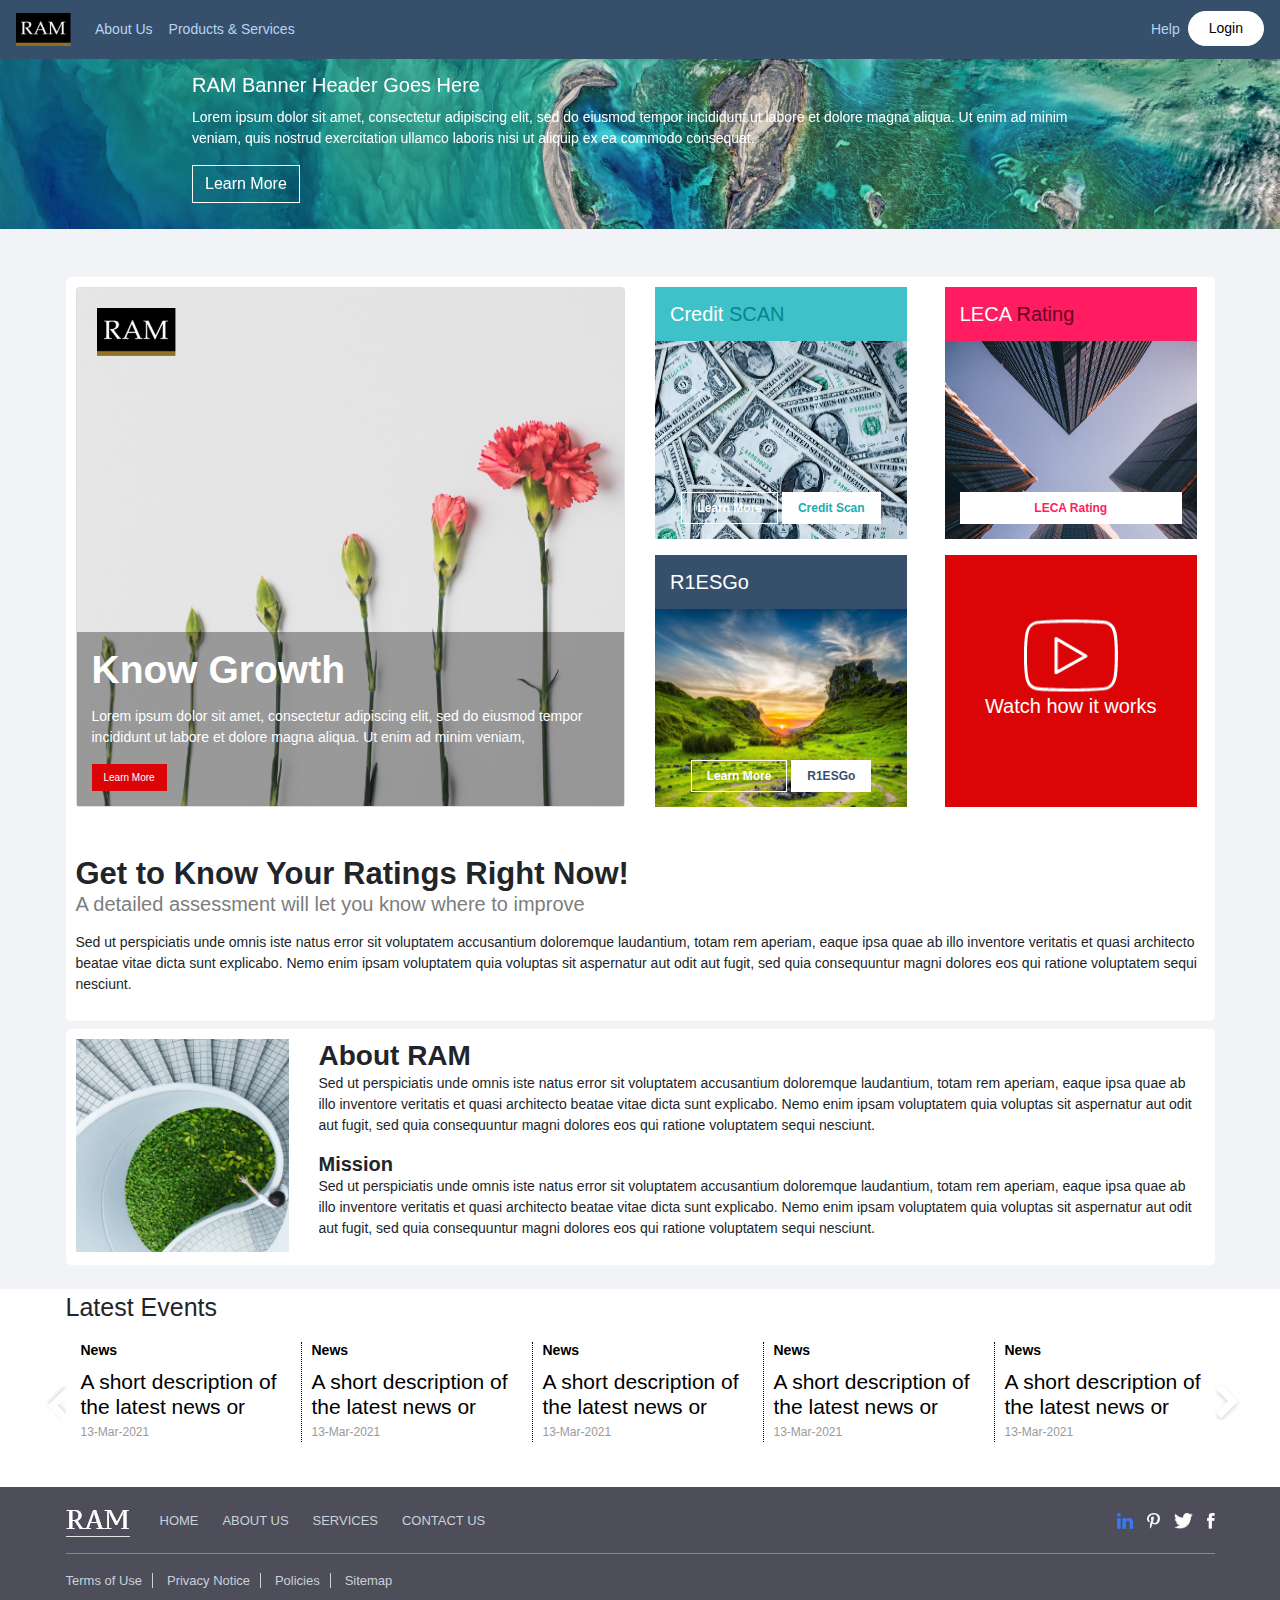
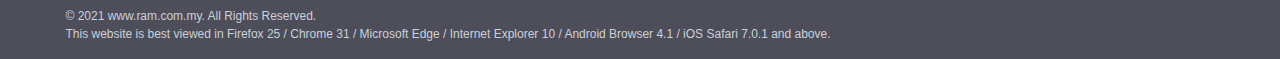
<file: index.html>
<!doctype html>
<html lang="en">

<head>
    <!-- Required meta tags -->
    <meta charset="utf-8">
    <meta name="viewport" content="width=device-width, initial-scale=1, shrink-to-fit=no">

    <!-- Bootstrap CSS -->
    <link rel="stylesheet" href="css/bootstrap.min.css">
    <link rel="stylesheet" href="css/style.css">

    <title>RAM</title>
    <link rel="stylesheet" href="css/slick.css">
</head>

<body>
    <header>
        <nav class="navbar navbar-expand-lg">
            <a class="navbar-brand" href="#">
                <img src="./img/ram-logo.png" alt="" width="55">
            </a>
            <button class="navbar-toggler" type="button" data-toggle="collapse" data-target="#navbarText"
                aria-controls="navbarText" aria-expanded="false" aria-label="Toggle navigation">
                    <svg _ngcontent-ouj-c78="" version="1.1" id="Capa_1" xmlns="http://www.w3.org/2000/svg" xmlns:xlink="http://www.w3.org/1999/xlink" x="0px" y="0px" viewBox="0 0 409.6 409.6" xml:space="preserve" style="enable-background: new 0 0 409.6 409.6;"><g _ngcontent-ouj-c78=""><g _ngcontent-ouj-c78=""><path _ngcontent-ouj-c78="" d="M392.533,17.067H17.067C7.641,17.067,0,24.708,0,34.133S7.641,51.2,17.067,51.2h375.467
                        c9.426,0,17.067-7.641,17.067-17.067S401.959,17.067,392.533,17.067z"></path></g></g><g _ngcontent-ouj-c78=""><g _ngcontent-ouj-c78=""><path _ngcontent-ouj-c78="" d="M392.533,187.733H17.067C7.641,187.733,0,195.374,0,204.8s7.641,17.067,17.067,17.067h375.467
                        c9.426,0,17.067-7.641,17.067-17.067S401.959,187.733,392.533,187.733z"></path></g></g><g _ngcontent-ouj-c78=""><g _ngcontent-ouj-c78=""><path _ngcontent-ouj-c78="" d="M392.533,358.4H17.067C7.641,358.4,0,366.041,0,375.467s7.641,17.067,17.067,17.067h375.467
                        c9.426,0,17.067-7.641,17.067-17.067S401.959,358.4,392.533,358.4z"></path></g></g><g _ngcontent-ouj-c78=""></g><g _ngcontent-ouj-c78=""></g><g _ngcontent-ouj-c78=""></g><g _ngcontent-ouj-c78=""></g><g _ngcontent-ouj-c78=""></g><g _ngcontent-ouj-c78=""></g><g _ngcontent-ouj-c78=""></g><g _ngcontent-ouj-c78=""></g><g _ngcontent-ouj-c78=""></g><g _ngcontent-ouj-c78=""></g><g _ngcontent-ouj-c78=""></g><g _ngcontent-ouj-c78=""></g><g _ngcontent-ouj-c78=""></g><g _ngcontent-ouj-c78=""></g><g _ngcontent-ouj-c78=""></g></svg>
            </button>
            <div class="collapse navbar-collapse" id="navbarText">
                <ul class="navbar-nav mr-auto">
                    <li class="nav-item">
                        <a class="nav-link" href="#">About Us</a>
                    </li>
                    <li class="nav-item">
                        <a class="nav-link" href="#">Products & Services</a>
                    </li>
                </ul>
                <div class="form-inline my-2 my-lg-0">
                    <ul class="navbar-nav mr-auto">
                        <li class="nav-item">
                            <a class="nav-link" href="#">Help</a>
                        </li>
                        <li class="nav-item">
                            <a class="nav-link login-link" href="#">Login</a>
                        </li>
                    </ul>
                </div>
            </div>
        </nav>
    </header>
    <section class="banner">
        <div id="carouselExampleSlidesOnly" class="carousel slide d-none d-md-block" data-ride="carousel">
            <div class="carousel-inner">
                <div class="carousel-item active">
                    <img class="d-block w-100" src="./img/bannner-landing.png" alt="First slide">
                    <div class="carousel-caption d-none d-md-block">
                        <h5>RAM Banner Header Goes Here</h5>
                        <p>Lorem ipsum dolor sit amet, consectetur adipiscing elit, sed do eiusmod tempor incididunt ut
                            labore et dolore magna aliqua. Ut enim ad minim veniam, quis nostrud exercitation ullamco
                            laboris nisi ut aliquip ex ea commodo consequat.</p>
                        <button class="btn btn-outline-primary">Learn More</button>
                    </div>
                </div>
                <div class="carousel-item">
                    <img class="d-block w-100" src="./img/bannner-landing.png" alt="Second slide">
                    <div class="carousel-caption d-none d-md-block">
                        <h5>RAM Banner Header Goes Here</h5>
                        <p>Lorem ipsum dolor sit amet, consectetur adipiscing elit, sed do eiusmod tempor incididunt ut
                            labore et dolore magna aliqua. Ut enim ad minim veniam, quis nostrud exercitation ullamco
                            laboris nisi ut aliquip ex ea commodo consequat.</p>
                        <button class="btn btn-outline-primary">Learn More</button>
                    </div>
                </div>
                <div class="carousel-item">
                    <img class="d-block w-100" src="./img/bannner-landing.png" alt="Third slide">
                    <div class="carousel-caption d-none d-md-block">
                        <h5>RAM Banner Header Goes Here</h5>
                        <p>Lorem ipsum dolor sit amet, consectetur adipiscing elit, sed do eiusmod tempor incididunt ut
                            labore et dolore magna aliqua. Ut enim ad minim veniam, quis nostrud exercitation ullamco
                            laboris nisi ut aliquip ex ea commodo consequat.</p>
                        <button class="btn btn-outline-primary">Learn More</button>
                    </div>
                </div>
            </div>
        </div>
    </section>
    <section class="content mt-5">
        <div class="container">
            <div class="bg-white-rouded">
                <div class="row">
                    <div class="col-md-6 col-12">
                        <div class="card black-overlay">
                            <img class="card-img-top" src="./img/growth.png" alt="">
                            <div class="card-body">
                                <div class="head-logo">
                                    <img src="./img/ram-logo.png" alt="">
                                </div>
                                <div class="footer">
                                    <h2 class="card-title">Know Growth</h2>
                                    <p class="card-text">Lorem ipsum dolor sit amet, consectetur adipiscing elit, sed do
                                        eiusmod tempor incididunt ut labore et dolore magna aliqua. Ut enim ad minim
                                        veniam,
                                    </p>
                                    <a href="#" class="btn btn-primary">Learn More</a>
                                </div>
                            </div>
                        </div>
                    </div>
                    <div class="col-6 mt-md-0 mt-3">
                        <div class="row">
                            <div class="col-md-6 col-12">
                                <div class="card blue-overlay card-byFour">
                                    <h5 class="card-title">Credit <span>SCAN</span></h5>
                                    <img class="card-img-top" src="./img/credit.png" alt="Card image cap">
                                    <div class="button-wrapper">
                                        <a href="#" class="btn btn-outline-primary">Learn More</a>
                                        <a href="#" class="btn btn-primary">Credit Scan</a>
                                    </div>
                                </div>
                            </div>
                            <div class="col-md-6 col-12 mt-md-0 mt-3">
                                <div class="card pink-overlay card-byFour">
                                    <h5 class="card-title">LECA <span>Rating</span></h5>
                                    <img class="card-img-top" src="./img/leca.png" alt="Card image cap">
                                    <div class="button-wrapper">
                                        <a href="#" class="btn btn-primary">LECA Rating</a>
                                    </div>
                                </div>
                            </div>
                            <div class="col-md-6 col-12 mt-3">
                                <div class="card grey-overlay card-byFour">
                                    <h5 class="card-title">R1ESGo</h5>
                                    <img class="card-img-top" src="./img/r1esgo.png" alt="Card image cap">
                                    <div class="button-wrapper">
                                        <a href="#" class="btn btn-outline-primary">Learn More</a>
                                        <a href="#" class="btn btn-primary">R1ESGo</a>
                                    </div>
                                </div>
                            </div>
                            <div class="col-md-6 col-12 mt-3">
                                <div class="card red-overlay card-byFour">
                                    <div class="play-wrapper">
                                        <div class="play-icon">
                                            <img src="./img/media-circle.png" alt="" class="play-circle">
                                            <img src="./img/media-play.png" alt="" class="play-triangle">
                                        </div>
                                        <span>Watch how it works</span>
                                    </div>
                                </div>
                            </div>
                        </div>
                    </div>
                </div>
                <div class="row mt-5">
                    <div class="col-12">
                        <h3>Get to Know Your Ratings Right Now!</h3>
                        <h5>A detailed assessment will let you know where to improve</h5>
                        <p class="mt-3">Sed ut perspiciatis unde omnis iste natus error sit voluptatem accusantium
                            doloremque laudantium, totam rem aperiam, eaque ipsa quae ab illo inventore veritatis et
                            quasi architecto beatae vitae dicta sunt explicabo. Nemo enim ipsam voluptatem quia voluptas
                            sit aspernatur aut odit aut fugit, sed quia consequuntur magni dolores eos qui ratione
                            voluptatem sequi nesciunt.</p>
                    </div>
                </div>
            </div>
        </div>
    </section>
    <section class="about-ram mt-2">
        <div class="container">
            <div class="bg-white-rouded">
                <div class="row">
                    <div class="col-md-auto col-12">
                        <img src="./img/about-ram.png" alt="" width="213">
                    </div>
                    <div class="col mt-3 mt-md-0">
                        <h4>About RAM</h4>
                        <p>Sed ut perspiciatis unde omnis iste natus error sit voluptatem accusantium doloremque
                            laudantium, totam rem aperiam, eaque ipsa quae ab illo inventore veritatis et quasi
                            architecto beatae vitae dicta sunt explicabo. Nemo enim ipsam voluptatem quia voluptas sit
                            aspernatur aut odit aut fugit, sed quia consequuntur magni dolores eos qui ratione
                            voluptatem sequi nesciunt.</p>
                        <h5>Mission</h5>
                        <p>Sed ut perspiciatis unde omnis iste natus error sit voluptatem accusantium doloremque
                            laudantium, totam rem aperiam, eaque ipsa quae ab illo inventore veritatis et quasi
                            architecto beatae vitae dicta sunt explicabo. Nemo enim ipsam voluptatem quia voluptas sit
                            aspernatur aut odit aut fugit, sed quia consequuntur magni dolores eos qui ratione
                            voluptatem sequi nesciunt.</p>
                    </div>
                </div>
            </div>
        </div>
    </section>
    <section class="latest-evnets mt-4">
        <div class="container">
            <div class="row">
                <div class="col-12">
                    <div class="title">Latest Events</div>
                    <div class="slider latest-events-slider mt-3">
                        <div class="item">
                            <h3>News</h3>
                            <h2>A short description of the latest news or event goes down here</h2>
                            <span>13-Mar-2021</span>
                        </div>
                        <div class="item">
                            <h3>News</h3>
                            <h2>A short description of the latest news or event goes down here</h2>
                            <span>13-Mar-2021</span>
                        </div>
                        <div class="item">
                            <h3>News</h3>
                            <h2>A short description of the latest news or event goes down here</h2>
                            <span>13-Mar-2021</span>
                        </div>
                        <div class="item">
                            <h3>News</h3>
                            <h2>A short description of the latest news or event goes down here</h2>
                            <span>13-Mar-2021</span>
                        </div>
                        <div class="item">
                            <h3>News</h3>
                            <h2>A short description of the latest news or event goes down here</h2>
                            <span>13-Mar-2021</span>
                        </div>
                        <div class="item">
                            <h3>News</h3>
                            <h2>A short description of the latest news or event goes down here</h2>
                            <span>13-Mar-2021</span>
                        </div>
                    </div>
                </div>
            </div>
        </div>
    </section>
    <footer class="py-3">
        <div class="container">
            <div class="row align-items-center">
                <div class="col-auto">
                    <img src="./img/logo-footer.png" alt="" width="64">
                    <hr class="footer-logo-underline">
                </div>
                <div class="col-md col-12 mt-md-0 mt-3">
                    <ul class="footer-links">
                        <li><a href="#">HOME</a></li>
                        <li><a href="#">ABOUT US</a></li>
                        <li><a href="#">SERVICES</a></li>
                        <li><a href="#">CONTACT US</a></li>
                    </ul>
                </div>
                <div class="col-auto mt-md-0 mt-3">
                    <div class="social-links">
                        <img src="./img/icons/linked-in.png" alt="">
                        <img src="./img/icons/pinterest.png" alt="">
                        <img src="./img/icons/twitter.png" alt="">
                        <img src="./img/icons/facebook.png" alt="">
                    </div>
                </div>
            </div>
            <hr class="footer-link-divider">
            <div class="row">
                <div class="col-12">
                    <ul class="footer-links separetor mb-3">
                        <li><a href="#">Terms of Use</a></li>
                        <li><a href="#">Privacy Notice</a></li>
                        <li><a href="#">Policies</a></li>
                        <li><a href="#">Sitemap</a></li>
                    </ul>
                    <div class="copyright">
                        © 2021 www.ram.com.my. All Rights Reserved. <br>This website is best viewed in Firefox 25 /
                        Chrome 31 / Microsoft Edge / Internet Explorer 10 / Android Browser 4.1 / iOS Safari 7.0.1 and
                        above.
                    </div>
                </div>
            </div>
        </div>
    </footer>

    <!-- Optional JavaScript -->
    <!-- jQuery first, then Popper.js, then Bootstrap JS -->
    <script src="js/jquery-2.2.0.min.js" type="text/javascript"></script>
    <script src="js/slick.js"></script>
    <script src="js/popper.min.js"></script>
    <script src="js/bootstrap.min.js"></script>
    <script>
        $(document).ready(function () {
            $('.carousel').carousel({
                interval: 2000,
                ride: false
            })
            $('.latest-events-slider').slick({
                slidesToShow: 5,
                slidesToScroll: 1,
                autoplay: false,
                responsive: [{
                    breakpoint: 1024,
                    settings: {
                        slidesToShow: 3,
                        infinite: true
                    }
                }, {
                    breakpoint: 600,
                    settings: {
                        slidesToShow: 2,
                        dots: true
                    }
                }, {
                    breakpoint: 300,
                    settings: "unslick"
                }]

            });
        });

    </script>
</body>

</html>
</file>
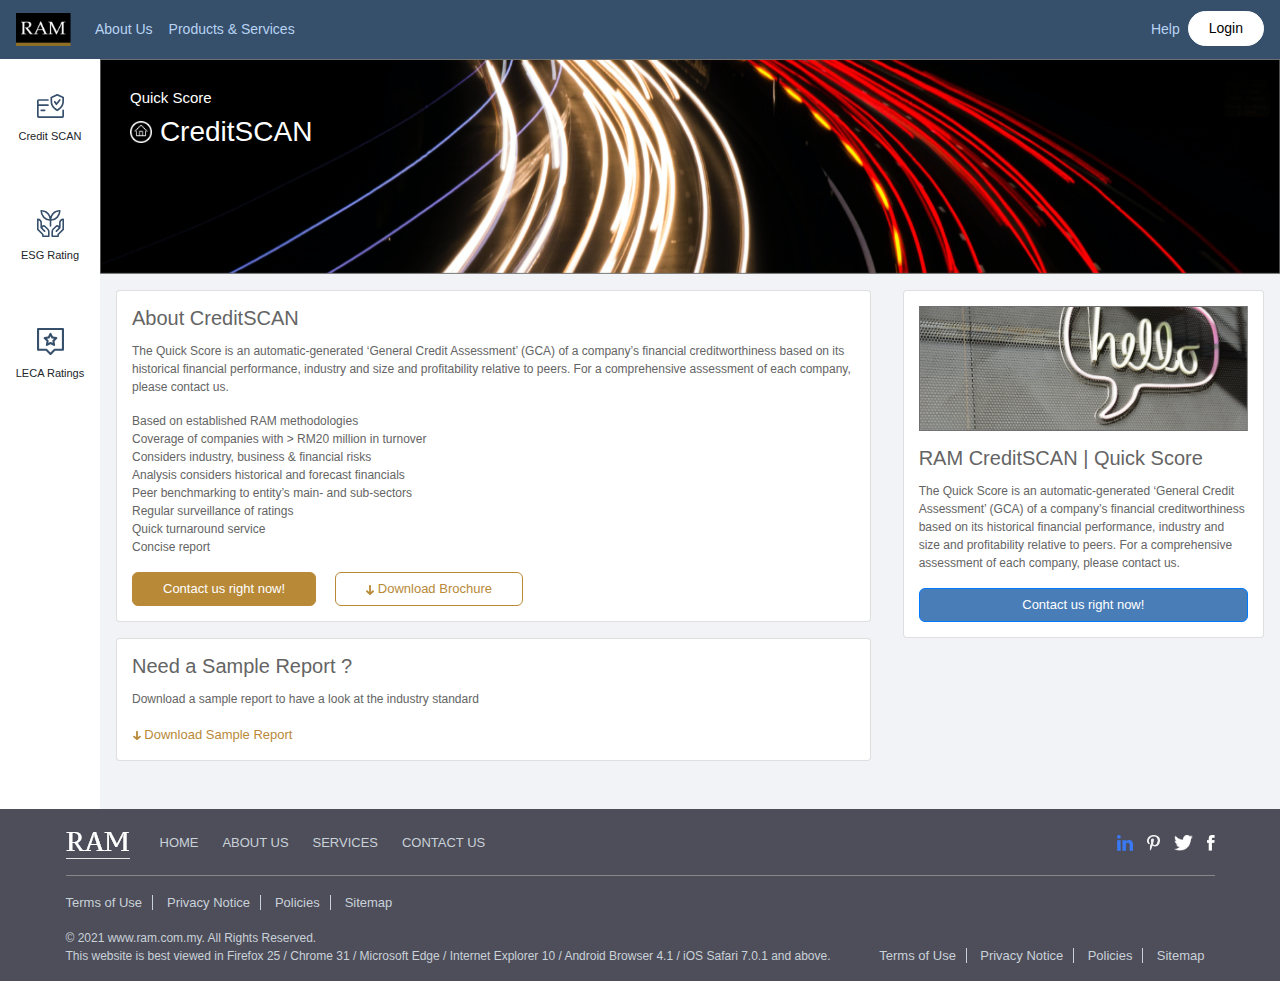
<file: credit-scan-dashboard.html>
<!doctype html>
<html lang="en">

<head>
    <!-- Required meta tags -->
    <meta charset="utf-8">
    <meta name="viewport" content="width=device-width, initial-scale=1, shrink-to-fit=no">

    <!-- Bootstrap CSS -->
    <link rel="stylesheet" href="css/bootstrap.min.css">
    <link rel="stylesheet" href="css/style.css">

    <title>RAM</title>
    <link rel="stylesheet" href="css/slick.css">
</head>

<body>
    <header>
        <nav class="navbar navbar-expand-lg">
            <a class="navbar-brand" href="#">
                <img src="./img/ram-logo.png" alt="" width="55">
            </a>
            <button class="navbar-toggler" type="button" data-toggle="collapse" data-target="#navbarText"
                aria-controls="navbarText" aria-expanded="false" aria-label="Toggle navigation">
                <svg _ngcontent-ouj-c78="" version="1.1" id="Capa_1" xmlns="http://www.w3.org/2000/svg"
                    xmlns:xlink="http://www.w3.org/1999/xlink" x="0px" y="0px" viewBox="0 0 409.6 409.6"
                    xml:space="preserve" style="enable-background: new 0 0 409.6 409.6;">
                    <g _ngcontent-ouj-c78="">
                        <g _ngcontent-ouj-c78="">
                            <path _ngcontent-ouj-c78="" d="M392.533,17.067H17.067C7.641,17.067,0,24.708,0,34.133S7.641,51.2,17.067,51.2h375.467
                        c9.426,0,17.067-7.641,17.067-17.067S401.959,17.067,392.533,17.067z"></path>
                        </g>
                    </g>
                    <g _ngcontent-ouj-c78="">
                        <g _ngcontent-ouj-c78="">
                            <path _ngcontent-ouj-c78="" d="M392.533,187.733H17.067C7.641,187.733,0,195.374,0,204.8s7.641,17.067,17.067,17.067h375.467
                        c9.426,0,17.067-7.641,17.067-17.067S401.959,187.733,392.533,187.733z"></path>
                        </g>
                    </g>
                    <g _ngcontent-ouj-c78="">
                        <g _ngcontent-ouj-c78="">
                            <path _ngcontent-ouj-c78="" d="M392.533,358.4H17.067C7.641,358.4,0,366.041,0,375.467s7.641,17.067,17.067,17.067h375.467
                        c9.426,0,17.067-7.641,17.067-17.067S401.959,358.4,392.533,358.4z"></path>
                        </g>
                    </g>
                    <g _ngcontent-ouj-c78=""></g>
                    <g _ngcontent-ouj-c78=""></g>
                    <g _ngcontent-ouj-c78=""></g>
                    <g _ngcontent-ouj-c78=""></g>
                    <g _ngcontent-ouj-c78=""></g>
                    <g _ngcontent-ouj-c78=""></g>
                    <g _ngcontent-ouj-c78=""></g>
                    <g _ngcontent-ouj-c78=""></g>
                    <g _ngcontent-ouj-c78=""></g>
                    <g _ngcontent-ouj-c78=""></g>
                    <g _ngcontent-ouj-c78=""></g>
                    <g _ngcontent-ouj-c78=""></g>
                    <g _ngcontent-ouj-c78=""></g>
                    <g _ngcontent-ouj-c78=""></g>
                    <g _ngcontent-ouj-c78=""></g>
                </svg>
            </button>
            <div class="collapse navbar-collapse" id="navbarText">
                <ul class="navbar-nav mr-auto">
                    <li class="nav-item">
                        <a class="nav-link" href="#">About Us</a>
                    </li>
                    <li class="nav-item">
                        <a class="nav-link" href="#">Products & Services</a>
                    </li>
                </ul>
                <div class="form-inline my-2 my-lg-0">
                    <ul class="navbar-nav mr-auto">
                        <li class="nav-item">
                            <a class="nav-link" href="#">Help</a>
                        </li>
                        <li class="nav-item">
                            <a class="nav-link login-link" href="#">Login</a>
                        </li>
                    </ul>
                </div>
            </div>
        </nav>
    </header>
    <section class="main">
        <div class="container-fluid px-0">
            <div class="row no-gutters">
                <aside class="col-auto">
                    <ul>
                        <li>
                            <img src="./img/svg/credit-scan.svg" alt="">
                            <span>Credit SCAN</span>
                        </li>
                        <li>
                            <img src="./img/svg/esg-rating.svg" alt="">
                            <span>ESG Rating</span>
                        </li>
                        <li>
                            <img src="./img/svg/leca-rating.svg" alt="">
                            <span>LECA Ratings</span>
                        </li>
                    </ul>
                </aside>
                <div class="content-wrapper col">
                    <section class="banner-static">
                        <div class="image">
                            <img src="./img/credit-scan-banner.png" alt="">
                        </div>
                        <div class="title">
                            <h6>Quick Score</h6>
                            <div class="home-icon">
                                <img src="./img/icons/home.png" alt="" class="mr-1">
                                <h4>CreditSCAN</h4>
                            </div>
                        </div>
                    </section>
                    <section class="nineByThree mt-3">
                        <div class="row no-gutters">
                            <div class="col-md-8 col-12 px-3">
                                <div class="card">
                                    <div class="card-body">
                                        <h5 class="card-title">About CreditSCAN</h5>
                                        <p class="card-text">The Quick Score is an automatic-generated ‘General Credit Assessment’ (GCA) of a company’s financial creditworthiness based on its historical financial performance, industry and size and profitability relative to peers. For a comprehensive assessment of each company, please contact us.</p>
                                        <ul class="mb-3">
                                            <li>Based on established RAM methodologies</li>
                                            <li>Coverage of companies with > RM20 million in turnover</li>
                                            <li>Considers industry, business & financial risks</li>
                                            <li>Analysis considers historical and forecast financials</li>
                                            <li>Peer benchmarking to entity’s main- and sub-sectors</li>
                                            <li>Regular surveillance of ratings</li>
                                            <li>Quick turnaround service</li>
                                            <li>Concise report</li>
                                        </ul>
                                        <a href="#" class="btn btn-primary orange">Contact us right now!</a>
                                        <a href="#" class="btn btn-outline-primary orange ml-3"><img src="./img/svg/download.svg" alt=""> Download Brochure</a>
                                      </div>
                                </div>
                                <div class="card mt-3 mb-5">
                                    <div class="card-body">
                                        <h5 class="card-title">Need a Sample Report ?</h5>
                                        <p class="card-text">Download a sample report to have a look at the industry standard</p>
                                        <a href="#" class="btn btn-link orange"><img src="./img/svg/download.svg" alt=""> Download Sample Report</a>
                                      </div>
                                </div>
                            </div>
                            <div class="col-md-4 col-12 px-3">
                                <div class="card mb-5">
                                    <img class="card-img-top" src="./img/hello.png" alt="">
                                    <div class="card-body">
                                        <h5 class="card-title">RAM CreditSCAN | Quick Score</h5>
                                        <p class="card-text">The Quick Score is an automatic-generated ‘General Credit Assessment’ (GCA) of a company’s financial creditworthiness based on its historical financial performance, industry and size and profitability relative to peers. For a comprehensive assessment of each company, please contact us.</p>
                                        <a href="#" class="btn btn-primary full-width">Contact us right now!</a>
                                      </div>
                                </div>
                            </div>
                        </div>
                    </section>
                </div>
            </div>
        </div>

    </section>
    <footer class="py-3">
        <div class="container">
            <div class="row align-items-center">
                <div class="col-auto">
                    <img src="./img/logo-footer.png" alt="" width="64">
                    <hr class="footer-logo-underline">
                </div>
                <div class="col-md col-12 mt-md-0 mt-3">
                    <ul class="footer-links">
                        <li><a href="#">HOME</a></li>
                        <li><a href="#">ABOUT US</a></li>
                        <li><a href="#">SERVICES</a></li>
                        <li><a href="#">CONTACT US</a></li>
                    </ul>
                </div>
                <div class="col-auto mt-md-0 mt-3">
                    <div class="social-links">
                        <img src="./img/icons/linked-in.png" alt="">
                        <img src="./img/icons/pinterest.png" alt="">
                        <img src="./img/icons/twitter.png" alt="">
                        <img src="./img/icons/facebook.png" alt="">
                    </div>
                </div>
            </div>
            <hr class="footer-link-divider">
            <div class="row">
                <div class="col-12">
                    <ul class="footer-links separetor mb-3">
                        <li><a href="#">Terms of Use</a></li>
                        <li><a href="#">Privacy Notice</a></li>
                        <li><a href="#">Policies</a></li>
                        <li><a href="#">Sitemap</a></li>
                    </ul>
                    <div class="copyright">
                       <div class="row align-items-end">
                           <div class="col">
                            © 2021 www.ram.com.my. All Rights Reserved. <br>This website is best viewed in Firefox 25 /
                            Chrome 31 / Microsoft Edge / Internet Explorer 10 / Android Browser 4.1 / iOS Safari 7.0.1 and
                            above.
                           </div>
                           <div class="col-auto">
                            <ul class="footer-links separetor">
                                <li><a href="#">Terms of Use</a></li>
                                <li><a href="#">Privacy Notice</a></li>
                                <li><a href="#">Policies</a></li>
                                <li><a href="#">Sitemap</a></li>
                            </ul>
                           </div>
                       </div>
                    </div>
                </div>
            </div>
        </div>
    </footer>

    <!-- Optional JavaScript -->
    <!-- jQuery first, then Popper.js, then Bootstrap JS -->
    <script src="js/jquery-2.2.0.min.js" type="text/javascript"></script>
    <script src="js/slick.js"></script>
    <script src="js/popper.min.js"></script>
    <script src="js/bootstrap.min.js"></script>

</body>

</html>
</file>
<file: css/style.css>
body {
    background-color: #f1f3f6;
    font-size: 14px;
}

h1,
h2,
h3,
h4,
h5 {
    margin-bottom: 0;
}

h2 {
    font-size: 39px;
}

h3 {
    font-size: 31px;
}

h4 {
    font-size: 28px;
}

h5 {
    font-size: 20px;
}
h6 {
    font-size: 15px;
}
ul,
li {
    padding: 0;
    margin: 0;
    list-style: none;
}

a {
    color: inherit;
}

svg {
    width: 22px;
}
.breadcrumb{
    background-color: transparent;
    padding: 0;
    margin: 0;
}
.breadcrumb-item a, .breadcrumb-item a:hover{
    color: #364F6B;
}
.breadcrumb-item+.breadcrumb-item::before{
    color: #364F6B;
    content: ">";
}
.page-title{
    font-size: 25px;
    color: #2C2738;
    font-weight: 800;
    display: block;
    clear: both;
    width: 100%;
}
.form-control{
    border-color: #E9E9EF;
    font-size: 13px;
    background-color: #F1F2F5;
}
path {
    fill: #fff;
}
.btn-primary.full-width{
    width: 100%;
}
.navbar-collapse .navbar-nav .nav-link {
    color: white;
}
.login-link{
    color: #000000 !important;
    border: 1px solid white;
    border-radius: 30px;
    padding: 6px 20px !important;
    background: white;
}
header {
    background: #364f6b
}

.banner {
    background: url(../img/bannner-landing.png);
    min-height: 160px;
}

.carousel-caption {
    bottom: 6px;
    text-align: left;
}

.carousel-caption h5 {
    margin-bottom: 10px;
}

.carousel-caption .btn-outline-primary {
    border-color: white;
}

footer {
    background-color: #4E4D5A;
}

footer .social-links img {
    max-height: 16px;
    margin-left: 10px;
    cursor: pointer;
}

footer .social-links img:first-child {
    margin-left: 0px;
}

.footer-links li {
    list-style: none;
    display: inline-block;
}

.footer-links a {
    font-size: 13px;
    color: white;
    color: #C9D2D8;
    padding: 0 10px;
}

.footer-links.separetor a {
    border-right: 1px solid;
    height: 12px;
}

.footer-links li:first-child a {
    padding-left: 0;
}

.footer-links.separetor li:last-child a {
    border-right: 0 none;
}

.footer-link-divider {
    border-color: #888888;
}

.footer-logo-underline {
    background-color: white;
    margin-top: 0;
    margin-bottom: 0;
}

.copyright {
    color: #C9D2D8;
    font-size: 12px;
}

.btn {
    border-radius: 0;
}

/* black */
.black-overlay .card-body {
    position: absolute;
    top: 0;
    bottom: 0;
    right: 0;
    left: 0;
}

.black-overlay .card-img-top {
    height: 518px;
}

.black-overlay .card-body .footer {
    position: absolute;
    bottom: 0;
    width: 100%;
    right: 0;
    left: 0;
    padding: 15px;
    background-color: rgba(0, 0, 0, .33);
    color: white;
}

.black-overlay .card-body .footer .card-title {
    font-weight: 800;
}

.black-overlay .card-body .footer .btn-primary {
    font-size: 10px;
    color: white;
    background-color: #DB0507;
    border: 0 none;
}

.card-byFour {
    height: 252px;
    width: 252px;
    border: 0 none;
    border-radius: 0;
}

.card-byFour .card-img-top {
    border-radius: 0;
    height: 100%;
}

.card-byFour .card-title {
    margin-bottom: 0;
    color: white;
    padding: 15px;
}

.card-byFour .card-title span {
    font-weight: 400;
}

.card-byFour .button-wrapper {
    position: absolute;
    bottom: 0;
    padding: 15px;
    text-align: center;
    left: 0;
    right: 0;
}

.card-byFour .button-wrapper .btn {
    font-size: 12px;
    font-weight: 600;
    border-color: white;
    padding-left: 15px;
    padding-right: 15px;
}

.card-byFour .button-wrapper .btn-primary {
    background-color: white;
    color: red;
}

/* blue */
.blue-overlay .card-title {
    background: #3EC1C9;
}

.blue-overlay .card-title span {
    color: #07858D;
}

.blue-overlay .button-wrapper .btn-primary {
    background-color: white;
    color: #26AAB2;
}

/* pink */
.pink-overlay .card-title {
    background: #FF1C60;
}

.pink-overlay .card-title span {
    color: #68001F;
}

.pink-overlay .button-wrapper .btn-primary {
    background-color: white;
    color: #FF1C60;
    width: 100%;
}

/* grey */
.grey-overlay .card-title {
    background: #364F6B;
}

.grey-overlay .card-title span {
    color: #68001F;
}

.grey-overlay .button-wrapper .btn-primary {
    background-color: white;
    color: #364F6B;
}

/* red */
.red-overlay {
    background-color: #DB0507;
}

.red-overlay .play-wrapper {
    position: relative;
    transform: translate(-50%, calc(-50% - 25px));
    left: 50%;
    top: 50%;
}

.red-overlay .play-wrapper span {
    font-size: 20px;
    color: white;
    text-align: center;
    width: 100%;
    position: absolute;
    top: 50%;
    left: 50%;
    transform: translate(-50%, calc(-50% + 50px));
}

.red-overlay .play-wrapper .play-icon {
    position: relative;
}

.red-overlay .play-wrapper .play-triangle,
.red-overlay .play-wrapper .play-circle {
    position: absolute;
    text-align: center;
    left: 50%;
    top: 50%;
    transform: translate(-50%, -50%);
}

.btn-outline-primary {
    color: white;
}

.content h3 {
    font-weight: 800;
}

.content h5 {
    color: #7D7D7D;
    font-weight: 400;
}

.content .card-body.black-overlay {
    position: absolute;
    background-color: rgba(0, 0, 0, .25);
    color: white;
    bottom: 0;
    top: 0;
}

.content .card-body.blue-overlay {
    position: absolute;
    background-color: #3EC1C9;
    color: white;
    bottom: 0;
}

.content.know-growth .card-body.blue-overlay .card-title {
    position: absolute;
    background-color: #3EC1C9;
    color: white;
    top: 0;
}

.bg-white-rouded {
    background-color: #fff;
    border-radius: 5px;
    padding: 10px;
}

.know-growth h2 {
    font-weight: 800;
}

.about-ram h4,
.about-ram h5 {
    font-weight: 700;
}

.latest-evnets {
    background-color: white;
}

.latest-evnets .title {
    font-size: 25px;
    font-weight: 500;
}

.latest-events-slider .item {
    border-right: 1px dotted black;
    height: 100px;
}

.latest-events-slider .item h3 {
    font-size: 14px;
    color: #000;
    font-weight: 700;
    padding-left: 10px;
}

.latest-events-slider .item span {
    font-size: 12px;
    color: #9A9A9A;
    font-weight: 400;
    padding-left: 10px;
}

.latest-events-slider .item h2 {
    font-size: 21px;
    line-break: 21px;
    color: #000;
    margin: 10px 0 0;
    padding-left: 10px;
    padding-right: 10px;
    max-height: 52px;
    overflow: hidden;
}
.latest-events-slider .slick-list.draggable:before {
    content: "";
    height: 120px;
    width: 10px;
    background: white;
    position: absolute;
    left: 0;
    z-index: 99;
}
.slick-slider .slick-next {
    background: url(../img/arrow-right.png) !important;
    background-size: 35px auto !important;
}

.slick-slider .slick-prev {
    background: url(../img/arrow-prev.png) !important;
    background-size: 35px auto !important;
}

.slick-slider .slick-list {
    height: 115px;
}

aside {
    text-align: center;
    background-color: white;
    padding-top: 35px;
}
aside li{
    margin-bottom: 65px;
    cursor: pointer;
    width: 100px;
}
aside img{
    width: 27px;
}
aside span{
    display: block;
    font-size: 11px;
    padding-top: 10px;
}
.content-wrapper .banner-static {
    width: 100%;
    height: 215px;
}
.content-wrapper .banner-static .image > img{
    height: 215px;
    max-width: 100%;
}
.content-wrapper .banner-static .title{
    position: absolute;
    left: 30px;
    top: 30px;
    color: white;
}
.content-wrapper .banner-static .title h6{
    font-weight: 400;
}
.content-wrapper .banner-static .title .home-icon img{
    width: 22px;
    display: inline-block;
    vertical-align: middle;
}
.content-wrapper .banner-static .title .home-icon h4{
    display: inline-block;
    vertical-align: middle;
}

.nineByThree .card .card-body, .nineByThree .card .card-img-top{
    padding: 15px;
}
.nineByThree .card .card-img-top{
    padding-bottom: 0px;
}
.nineByThree .card .card-body{
    font-size: 12px;
    color: #646464;
}
.nineByThree .card .card-body .btn{
    font-size: 13px;
    border-radius: 6px;
    padding-left: 30px;
    padding-right: 30px;
}
.nineByThree .card .card-body .btn-primary.orange{
    background-color: #B88937;
    border-color: #B88937;
}
.nineByThree .card .card-body .btn-primary{
    background-color: #497DB8;
}
.nineByThree .card .card-body .btn-outline-primary{
    background-color: transparent;
    border-color: #B88937;
    color: #B88937;
}
.nineByThree .card .card-body .btn-link{
    color: #B88937;
    padding: 0;
}



/* bootstrap styles */
.container {
    max-width: 1179px;
}

@media (min-width: 992px) {
    .navbar-expand-lg .navbar-nav .nav-link {
        font-size: 14px;
        color: #b8d4f3;
    }
}
</file>
